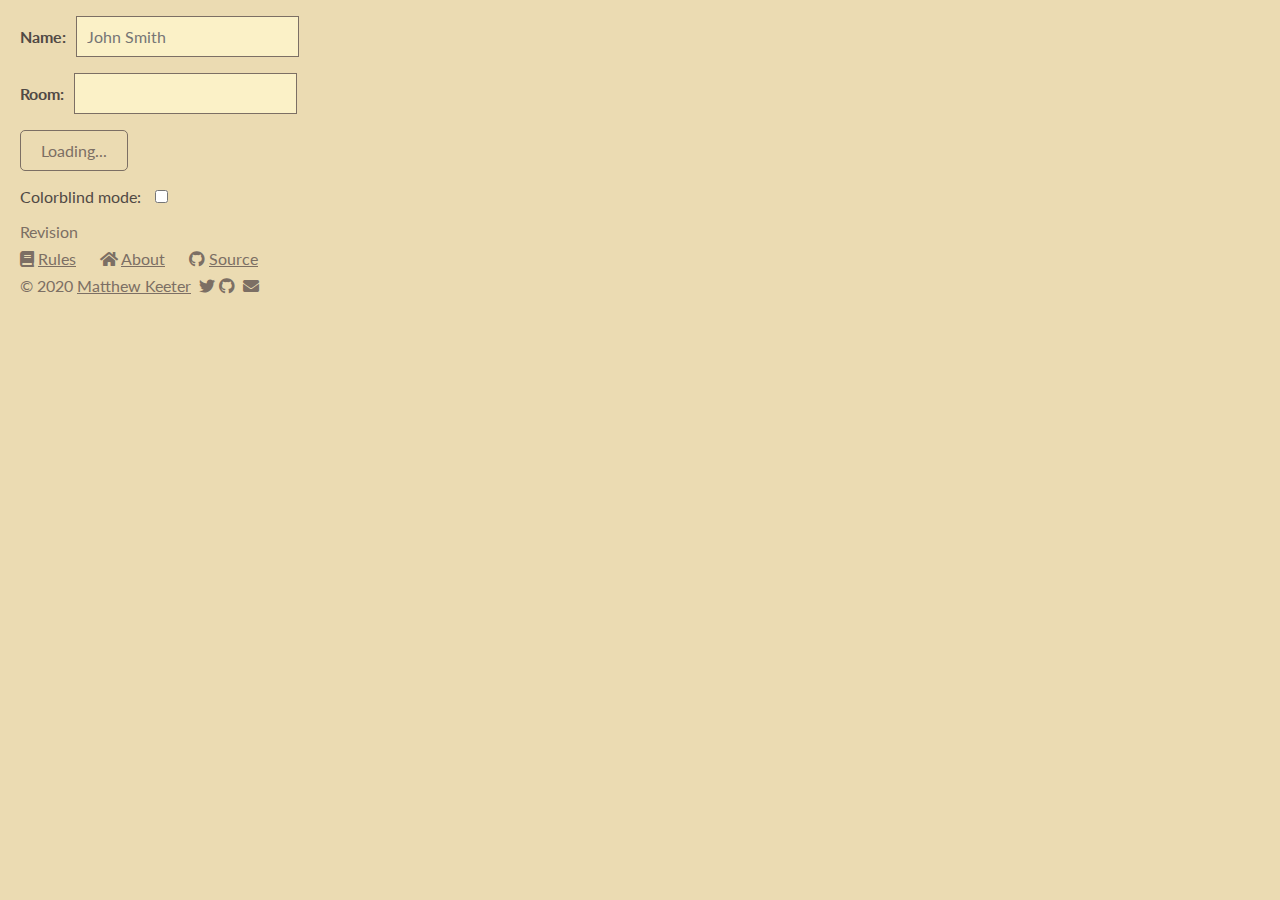
<file: pont-client/deploy/index.html>
<!DOCTYPE html>
<html>
    <head>
        <meta content="text/html;charset=utf-8" http-equiv="Content-Type"/>
        <meta name="viewport" content="width=device-width, initial-scale=1.0">
        <title>Pont</title>
        <link href="https://cdnjs.cloudflare.com/ajax/libs/font-awesome/5.13.0/css/all.min.css" rel="stylesheet">
        <link href="https://fonts.googleapis.com/css2?family=Inconsolata&family=Lato&display=swap" rel="stylesheet">
        <link href="style.css" rel="stylesheet">
    </head>
    <body>
    <script type="module">
        import init from './pont_client.js';
        async function run() {
            await init();
        }
        run();
    </script>

    <div id="disconnected" hidden="" class="information">
        <p><i class="fas fa-exclamation-triangle"></i>
            <span id="disconnected_msg">Could not connect to game server</span>
        </p>
        <p>Please refresh the page to try again</p>
    </div>

    <!-- UI while joining the game -->
    <div id="join">
        <form id="join_form">
            <p><b>Name:</b><input id="name_input" placeholder="John Smith" required=""></p>
            <p><b>Room:</b><input id="room_input" pattern="^[a-z]+ [a-z]+ [a-z]+$"></p>
            <p><button id="play_button" type="submit" class="disabled">Loading...</button></p>
            <p>Colorblind mode: <input type="checkbox" value="0" id="colorblind"></p>
        </form>
        <div id="err_div" hidden="">
            <i class="fas fa-exclamation-triangle"></i>
            <span id="err_span"></span>
        </div>
    </div>

    <!-- Main game UI -->
    <div id="playing" hidden="">
        <p><span class="noselect"><b>Room: </b></span>
           <span id="room_name"></span></p>
        <div id="game">
            <div id="svg_div" class="nyt">
                <svg id="dummy" viewBox="0 0 200 200"></svg>
                <div id="hand" class="background"></div>
                <div id="board" class="background"></div>
                <div id="exchange_div"><p>Drop here to<br>swap pieces</p></div>
                <button id="accept_button" class="gameplay" disabled>
                    <i class="fas fa-check"></i>
                </button>
                <button id="reject_button" class="gameplay" disabled>
                    <i class="fas fa-times"></i>
                </button>
                <svg id="game_svg" width="100" height="100" viewBox="0 0 200 200">
                    <defs>
                        <clipPath id="clip_rect">
                            <rect width="200" height="175" x="0" y="0"></rect>
                        </clipPath>
                    </defs>
                    <rect id="pan_rect" width="200" height="175" x="0" y="0"></rect>
                    <g clip-path="url(#clip_rect)">
                        <g id="pan_group" transform="translate(0 0)"></g>
                    </g>
                </svg>
            </div>
            <div>
                <table id="score_table">
                    <tbody id="score_rows">
                        <tr><th style="width:20px"></th>
                            <th style="width:100%">Player</th>
                            <th style="width:60%">Score</th>
                        </tr>
                    </tbody>
                </table>
            </div>
            <div id="chat_div">
                <div id="chat_msgs"></div>
                <div id="chat_input_div">
                    <p><b id="chat_name"></b></p>
                    <input id="chat_input" placeholder="Send Message...">
                </div>
            </div>
        </div>
    </div>

    <div id="footer">
        <p>Revision <span id="revhash"></span></p>
        <p>
            <a href="rules.html" target="_blank"><i class="fas fa-book"></i></a>
            <a href="rules.html" class="padded" target="_blank">Rules</i></a>
            <a href="https://mattkeeter.com/projects/pont" target="_blank"><i class="fas fa-home"></i></a>
            <a href="https://mattkeeter.com/projects/pont" class="padded" target="_blank">About</a>
            <a href="https://github.com/mkeeter/pont" target="_blank"><i class="fab fa-github"></i></a>
            <a href="https://github.com/mkeeter/pont" target="_blank">Source</a>
        </p>
        <p>© 2020 <a href="https://mattkeeter.com" target="_blank">Matthew Keeter</a>&nbsp;
        <a href="https://twitter.com/impraxical" target="_blank"><i class="fab fa-twitter"></i></a>
        <a href="https://github.com/mkeeter" target="_blank"><i class="fab fa-github"></i></a>&nbsp;
        <a href="mailto:matt.j.keeter@gmail.com" target="_blank"><i class="fas fa-envelope"></i></a>&nbsp;
        </p>
    </div>
  </body>
</html>
</file>
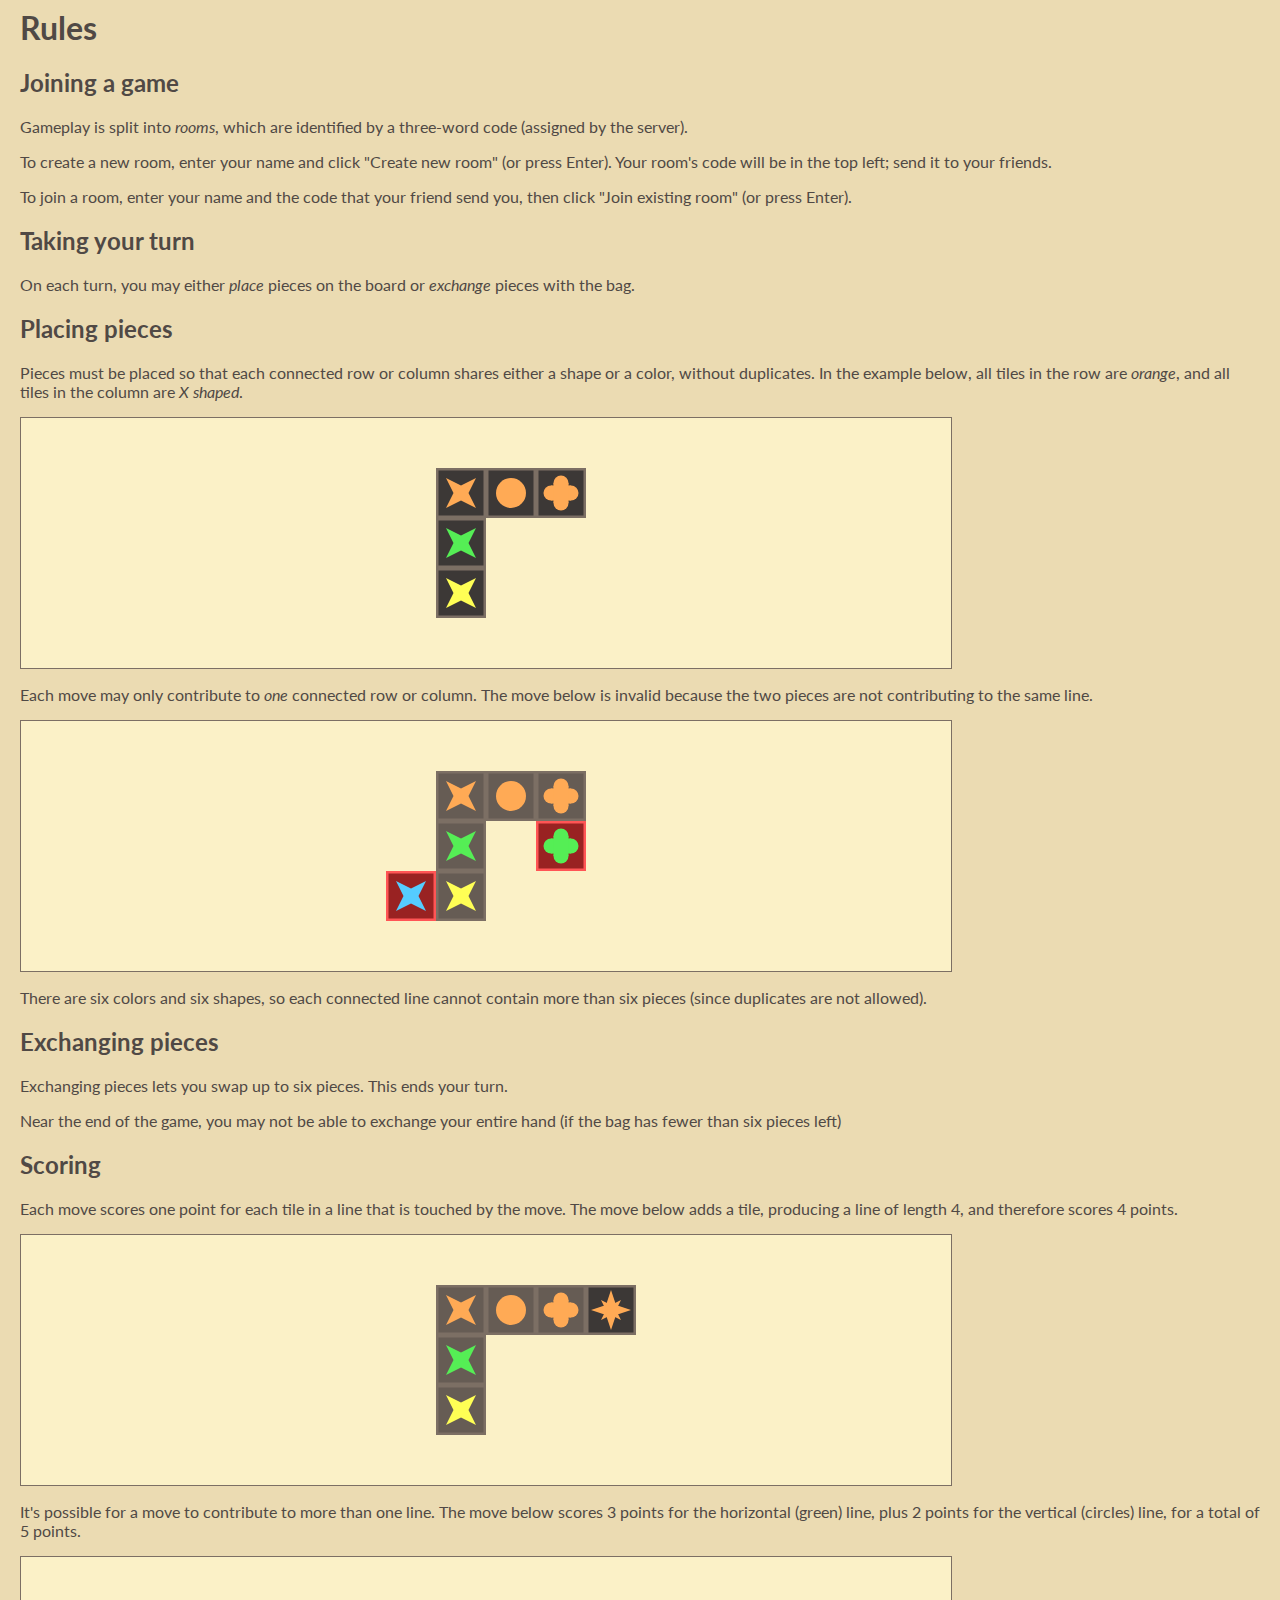
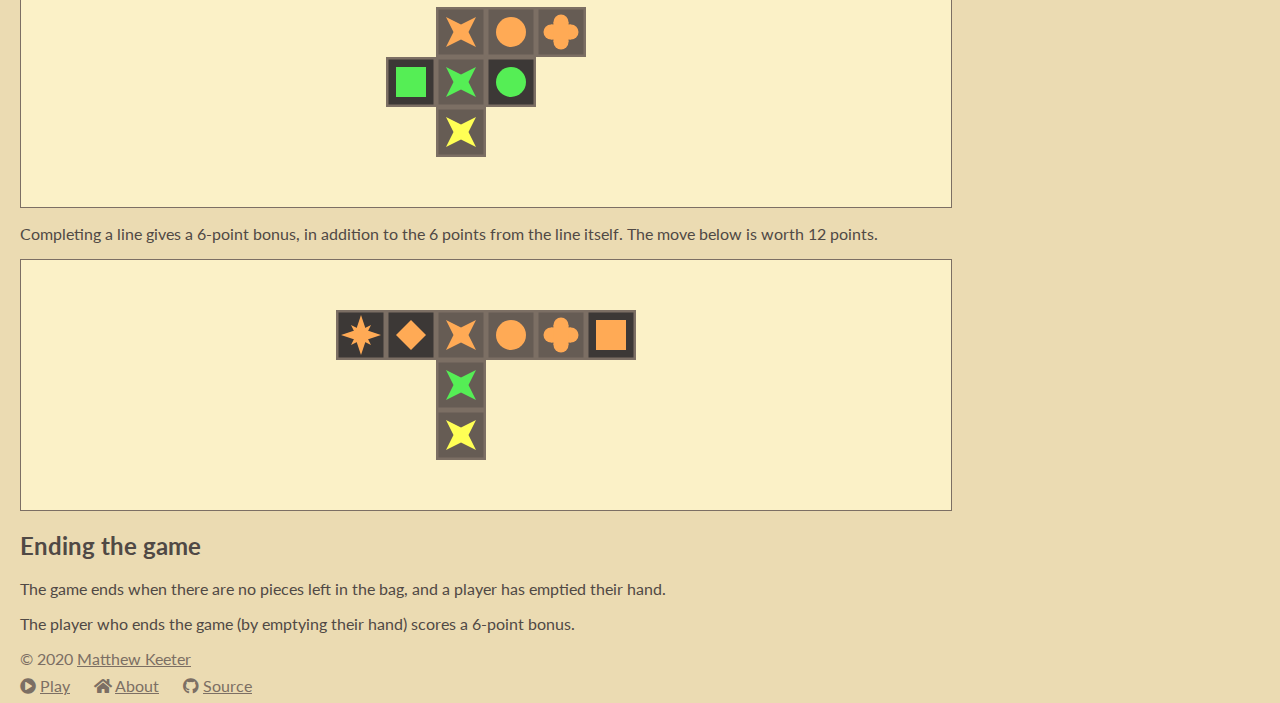
<file: pont-client/deploy/rules.html>
<html>
    <head>
        <meta content="text/html;charset=utf-8" http-equiv="Content-Type"/>
        <meta name="viewport" content="width=device-width, initial-scale=1.0">
        <title>Pont Rules</title>
        <link href="https://cdnjs.cloudflare.com/ajax/libs/font-awesome/5.13.0/css/all.min.css" rel="stylesheet">
        <link href="https://fonts.googleapis.com/css2?family=Lato&display=swap" rel="stylesheet"> 
        <link href="style.css" rel="stylesheet">
    </head>
    <body id="rules">
        <h1>Rules</h1>
        <h2>Joining a game</h2>
        <p>Gameplay is split into <i>rooms</i>,
        which are identified by a three-word code
        (assigned by the server).</p>
        <p>To create a new room, enter your name and click "Create new room"
        (or press Enter).  Your room's code will be in the top left;
        send it to your friends.</p>
        <p>To join a room, enter your name and the code that your friend
        send you, then click "Join existing room" (or press Enter).</p>

        <h2>Taking your turn</h2>
        <p>On each turn, you may either <i>place</i> pieces on the board or <i>exchange</i> pieces with the bag.</p>
        <h2>Placing pieces</h2>
        <p>
        Pieces must be placed so that each connected row or column shares either a shape or a color, without duplicates.
        In the example below, all tiles in the row are <i>orange</i>, and all tiles in the column are <i>X shaped</i>.
        </p>
        <svg class="example" width="100" height="100" viewBox="50 70 60 50">
        <g class="shape-orange piece" transform="translate(70 80)"><rect class="tile" width="9.5" height="9.5" x="0.25" y="0.25"></rect><polygon points="2,2 3.5,5 2,8 5,6.5 8,8 6.5,5 8,2 5,3.5" class="color"></polygon><polygon points="0.5,0.5 3,0.5 0.5,3" class="corner color"></polygon><polygon points="9.5,9.5 7,9.5 9.5,7" class="corner color"></polygon></g><g class="shape-orange piece" transform="translate(80 80)"><rect class="tile" width="9.5" height="9.5" x="0.25" y="0.25"></rect><circle r="3.0" cx="5.0" cy="5.0" class="color"></circle><polygon points="0.5,0.5 3,0.5 0.5,3" class="corner color"></polygon><polygon points="9.5,9.5 7,9.5 9.5,7" class="corner color"></polygon></g><g class="shape-green piece" transform="translate(70 90)"><rect class="tile" width="9.5" height="9.5" x="0.25" y="0.25"></rect><polygon points="2,2 3.5,5 2,8 5,6.5 8,8 6.5,5 8,2 5,3.5" class="color"></polygon><polygon points="9.5,9.5 7,9.5 9.5,7" class="corner color"></polygon></g><g class="shape-yellow piece" transform="translate(70 100)"><rect class="tile" width="9.5" height="9.5" x="0.25" y="0.25"></rect><polygon points="2,2 3.5,5 2,8 5,6.5 8,8 6.5,5 8,2 5,3.5" class="color"></polygon><polygon points="0.5,0.5 3,0.5 0.5,3" class="corner color"></polygon></g><g class="shape-orange piece" transform="translate(90 80)"><rect class="tile" width="9.5" height="9.5" x="0.25" y="0.25"></rect><g class="color"><circle r="1.5" cx="5" cy="3"></circle><circle r="1.5" cx="5" cy="7"></circle><circle r="1.5" cx="3" cy="5"></circle><circle r="1.5" cx="7" cy="5"></circle><rect width="4.0" height="3.0" x="3.0" y="3.5"></rect><rect width="3.0" height="4.0" x="3.5" y="3.0"></rect></g><polygon points="0.5,0.5 3,0.5 0.5,3" class="corner color"></polygon><polygon points="9.5,9.5 7,9.5 9.5,7" class="corner color"></polygon></g>
        </svg>

        <p>
        Each move may only contribute to <i>one</i> connected row or column.
        The move below is invalid because the two pieces are not contributing to the same line.
        </p>

        <svg class="example" width="100" height="100" viewBox="50 70 60 50">
        <g class="shape-orange placed" transform="translate(70 80)"><rect class="tile" width="9.5" height="9.5" x="0.25" y="0.25"></rect><polygon points="2,2 3.5,5 2,8 5,6.5 8,8 6.5,5 8,2 5,3.5" class="color"></polygon><polygon points="0.5,0.5 3,0.5 0.5,3" class="corner color"></polygon><polygon points="9.5,9.5 7,9.5 9.5,7" class="corner color"></polygon></g><g class="shape-orange placed" transform="translate(80 80)"><rect class="tile" width="9.5" height="9.5" x="0.25" y="0.25"></rect><circle r="3.0" cx="5.0" cy="5.0" class="color"></circle><polygon points="0.5,0.5 3,0.5 0.5,3" class="corner color"></polygon><polygon points="9.5,9.5 7,9.5 9.5,7" class="corner color"></polygon></g><g class="shape-green placed" transform="translate(70 90)"><rect class="tile" width="9.5" height="9.5" x="0.25" y="0.25"></rect><polygon points="2,2 3.5,5 2,8 5,6.5 8,8 6.5,5 8,2 5,3.5" class="color"></polygon><polygon points="9.5,9.5 7,9.5 9.5,7" class="corner color"></polygon></g><g class="shape-yellow placed" transform="translate(70 100)"><rect class="tile" width="9.5" height="9.5" x="0.25" y="0.25"></rect><polygon points="2,2 3.5,5 2,8 5,6.5 8,8 6.5,5 8,2 5,3.5" class="color"></polygon><polygon points="0.5,0.5 3,0.5 0.5,3" class="corner color"></polygon></g><g class="shape-orange placed" transform="translate(90 80)"><rect class="tile" width="9.5" height="9.5" x="0.25" y="0.25"></rect><g class="color"><circle r="1.5" cx="5" cy="3"></circle><circle r="1.5" cx="5" cy="7"></circle><circle r="1.5" cx="3" cy="5"></circle><circle r="1.5" cx="7" cy="5"></circle><rect width="4.0" height="3.0" x="3.0" y="3.5"></rect><rect width="3.0" height="4.0" x="3.5" y="3.0"></rect></g><polygon points="0.5,0.5 3,0.5 0.5,3" class="corner color"></polygon><polygon points="9.5,9.5 7,9.5 9.5,7" class="corner color"></polygon></g><g class="shape-green piece invalid" transform="translate(90 90)"><rect class="tile" width="9.5" height="9.5" x="0.25" y="0.25"></rect><g class="color"><circle r="1.5" cx="5" cy="3"></circle><circle r="1.5" cx="5" cy="7"></circle><circle r="1.5" cx="3" cy="5"></circle><circle r="1.5" cx="7" cy="5"></circle><rect width="4.0" height="3.0" x="3.0" y="3.5"></rect><rect width="3.0" height="4.0" x="3.5" y="3.0"></rect></g><polygon points="9.5,9.5 7,9.5 9.5,7" class="corner color"></polygon></g><g class="shape-blue piece invalid" transform="translate(60 100)"><rect class="tile" width="9.5" height="9.5" x="0.25" y="0.25"></rect><polygon points="2,2 3.5,5 2,8 5,6.5 8,8 6.5,5 8,2 5,3.5" class="color"></polygon><polygon points="0.5,9.5 3,9.5 0.5,7" class="corner color"></polygon></g></g>
        </svg>

        <p>There are six colors and six shapes, so each connected line
        cannot contain more than six pieces (since duplicates are not allowed).</p>

        <h2>Exchanging pieces</h2>
        <p>Exchanging pieces lets you swap up to six pieces.  This ends your turn.</p>
        <p>Near the end of the game, you may not be able to exchange your entire hand (if the bag has fewer than six pieces left)</p>

        <h2>Scoring</h2>
        <p>
        Each move scores one point for each tile in a line that is touched by the move.
        The move below adds a tile, producing a line of length 4,
        and therefore scores 4 points.
        </p>

        <svg class="example" width="100" height="100" viewBox="50 70 60 50">
        <g class="shape-orange placed" transform="translate(70 80)"><rect class="tile" width="9.5" height="9.5" x="0.25" y="0.25"></rect><polygon points="2,2 3.5,5 2,8 5,6.5 8,8 6.5,5 8,2 5,3.5" class="color"></polygon><polygon points="0.5,0.5 3,0.5 0.5,3" class="corner color"></polygon><polygon points="9.5,9.5 7,9.5 9.5,7" class="corner color"></polygon></g><g class="shape-orange placed" transform="translate(80 80)"><rect class="tile" width="9.5" height="9.5" x="0.25" y="0.25"></rect><circle r="3.0" cx="5.0" cy="5.0" class="color"></circle><polygon points="0.5,0.5 3,0.5 0.5,3" class="corner color"></polygon><polygon points="9.5,9.5 7,9.5 9.5,7" class="corner color"></polygon></g><g class="shape-green placed" transform="translate(70 90)"><rect class="tile" width="9.5" height="9.5" x="0.25" y="0.25"></rect><polygon points="2,2 3.5,5 2,8 5,6.5 8,8 6.5,5 8,2 5,3.5" class="color"></polygon><polygon points="9.5,9.5 7,9.5 9.5,7" class="corner color"></polygon></g><g class="shape-yellow placed" transform="translate(70 100)"><rect class="tile" width="9.5" height="9.5" x="0.25" y="0.25"></rect><polygon points="2,2 3.5,5 2,8 5,6.5 8,8 6.5,5 8,2 5,3.5" class="color"></polygon><polygon points="0.5,0.5 3,0.5 0.5,3" class="corner color"></polygon></g><g class="shape-orange placed" transform="translate(90 80)"><rect class="tile" width="9.5" height="9.5" x="0.25" y="0.25"></rect><g class="color"><circle r="1.5" cx="5" cy="3"></circle><circle r="1.5" cx="5" cy="7"></circle><circle r="1.5" cx="3" cy="5"></circle><circle r="1.5" cx="7" cy="5"></circle><rect width="4.0" height="3.0" x="3.0" y="3.5"></rect><rect width="3.0" height="4.0" x="3.5" y="3.0"></rect></g><polygon points="0.5,0.5 3,0.5 0.5,3" class="corner color"></polygon><polygon points="9.5,9.5 7,9.5 9.5,7" class="corner color"></polygon></g><g class="shape-orange piece" transform="translate(100 80)"><rect class="tile" width="9.5" height="9.5" x="0.25" y="0.25"></rect><g class="color"><polygon points="3,3 4,5 3,7 5,6 7,7 6,5 7,3 5,4"></polygon><polygon points="1,5 4,6 5,9 6,6 9,5 6,4 5,1 4,4"></polygon></g><polygon points="0.5,0.5 3,0.5 0.5,3" class="corner color"></polygon><polygon points="9.5,9.5 7,9.5 9.5,7" class="corner color"></polygon></g>
        </svg>

        <p>It's possible for a move to contribute to more than one line.
        The move below scores 3 points for the horizontal (green) line,
        plus 2 points for the vertical (circles) line, for a total of 5 points.
        </p>

        <svg class="example" width="100" height="100" viewBox="50 70 60 50">
        <g class="shape-orange placed" transform="translate(70 80)"><rect class="tile" width="9.5" height="9.5" x="0.25" y="0.25"></rect><polygon points="2,2 3.5,5 2,8 5,6.5 8,8 6.5,5 8,2 5,3.5" class="color"></polygon><polygon points="0.5,0.5 3,0.5 0.5,3" class="corner color"></polygon><polygon points="9.5,9.5 7,9.5 9.5,7" class="corner color"></polygon></g><g class="shape-orange placed" transform="translate(80 80)"><rect class="tile" width="9.5" height="9.5" x="0.25" y="0.25"></rect><circle r="3.0" cx="5.0" cy="5.0" class="color"></circle><polygon points="0.5,0.5 3,0.5 0.5,3" class="corner color"></polygon><polygon points="9.5,9.5 7,9.5 9.5,7" class="corner color"></polygon></g><g class="shape-green placed" transform="translate(70 90)"><rect class="tile" width="9.5" height="9.5" x="0.25" y="0.25"></rect><polygon points="2,2 3.5,5 2,8 5,6.5 8,8 6.5,5 8,2 5,3.5" class="color"></polygon><polygon points="9.5,9.5 7,9.5 9.5,7" class="corner color"></polygon></g><g class="shape-yellow placed" transform="translate(70 100)"><rect class="tile" width="9.5" height="9.5" x="0.25" y="0.25"></rect><polygon points="2,2 3.5,5 2,8 5,6.5 8,8 6.5,5 8,2 5,3.5" class="color"></polygon><polygon points="0.5,0.5 3,0.5 0.5,3" class="corner color"></polygon></g><g class="shape-orange placed" transform="translate(90 80)"><rect class="tile" width="9.5" height="9.5" x="0.25" y="0.25"></rect><g class="color"><circle r="1.5" cx="5" cy="3"></circle><circle r="1.5" cx="5" cy="7"></circle><circle r="1.5" cx="3" cy="5"></circle><circle r="1.5" cx="7" cy="5"></circle><rect width="4.0" height="3.0" x="3.0" y="3.5"></rect><rect width="3.0" height="4.0" x="3.5" y="3.0"></rect></g><polygon points="0.5,0.5 3,0.5 0.5,3" class="corner color"></polygon><polygon points="9.5,9.5 7,9.5 9.5,7" class="corner color"></polygon></g><g class="shape-green piece" transform="translate(80 90)"><rect class="tile" width="9.5" height="9.5" x="0.25" y="0.25"></rect><circle r="3.0" cx="5.0" cy="5.0" class="color"></circle><polygon points="9.5,9.5 7,9.5 9.5,7" class="corner color"></polygon></g><g class="shape-green piece" transform="translate(60 90)"><rect class="tile" width="9.5" height="9.5" x="0.25" y="0.25"></rect><rect width="6.0" height="6.0" x="2.0" y="2.0" class="color"></rect><polygon points="9.5,9.5 7,9.5 9.5,7" class="corner color"></polygon></g>
        </svg>

        <p>Completing a line gives a 6-point bonus,
        in addition to the 6 points from the line itself.
        The move below is worth 12 points.
        </p>
        <svg class="example" width="100" height="100" viewBox="50 70 60 50">
        <g class="shape-orange placed" transform="translate(70 80)"><rect class="tile" width="9.5" height="9.5" x="0.25" y="0.25"></rect><polygon points="2,2 3.5,5 2,8 5,6.5 8,8 6.5,5 8,2 5,3.5" class="color"></polygon><polygon points="0.5,0.5 3,0.5 0.5,3" class="corner color"></polygon><polygon points="9.5,9.5 7,9.5 9.5,7" class="corner color"></polygon></g><g class="shape-orange placed" transform="translate(80 80)"><rect class="tile" width="9.5" height="9.5" x="0.25" y="0.25"></rect><circle r="3.0" cx="5.0" cy="5.0" class="color"></circle><polygon points="0.5,0.5 3,0.5 0.5,3" class="corner color"></polygon><polygon points="9.5,9.5 7,9.5 9.5,7" class="corner color"></polygon></g><g class="shape-green placed" transform="translate(70 90)"><rect class="tile" width="9.5" height="9.5" x="0.25" y="0.25"></rect><polygon points="2,2 3.5,5 2,8 5,6.5 8,8 6.5,5 8,2 5,3.5" class="color"></polygon><polygon points="9.5,9.5 7,9.5 9.5,7" class="corner color"></polygon></g><g class="shape-yellow placed" transform="translate(70 100)"><rect class="tile" width="9.5" height="9.5" x="0.25" y="0.25"></rect><polygon points="2,2 3.5,5 2,8 5,6.5 8,8 6.5,5 8,2 5,3.5" class="color"></polygon><polygon points="0.5,0.5 3,0.5 0.5,3" class="corner color"></polygon></g><g class="shape-orange placed" transform="translate(90 80)"><rect class="tile" width="9.5" height="9.5" x="0.25" y="0.25"></rect><g class="color"><circle r="1.5" cx="5" cy="3"></circle><circle r="1.5" cx="5" cy="7"></circle><circle r="1.5" cx="3" cy="5"></circle><circle r="1.5" cx="7" cy="5"></circle><rect width="4.0" height="3.0" x="3.0" y="3.5"></rect><rect width="3.0" height="4.0" x="3.5" y="3.0"></rect></g><polygon points="0.5,0.5 3,0.5 0.5,3" class="corner color"></polygon><polygon points="9.5,9.5 7,9.5 9.5,7" class="corner color"></polygon></g><g class="shape-orange piece" transform="translate(100 80)"><rect class="tile" width="9.5" height="9.5" x="0.25" y="0.25"></rect><rect width="6.0" height="6.0" x="2.0" y="2.0" class="color"></rect><polygon points="0.5,0.5 3,0.5 0.5,3" class="corner color"></polygon><polygon points="9.5,9.5 7,9.5 9.5,7" class="corner color"></polygon></g><g class="shape-orange piece" transform="translate(60 80)"><rect class="tile" width="9.5" height="9.5" x="0.25" y="0.25"></rect><polygon points="2,5 5,8 8,5 5,2" class="color"></polygon><polygon points="0.5,0.5 3,0.5 0.5,3" class="corner color"></polygon><polygon points="9.5,9.5 7,9.5 9.5,7" class="corner color"></polygon></g><g class="shape-orange piece" transform="translate(50 80)"><rect class="tile" width="9.5" height="9.5" x="0.25" y="0.25"></rect><g class="color"><polygon points="3,3 4,5 3,7 5,6 7,7 6,5 7,3 5,4"></polygon><polygon points="1,5 4,6 5,9 6,6 9,5 6,4 5,1 4,4"></polygon></g><polygon points="0.5,0.5 3,0.5 0.5,3" class="corner color"></polygon><polygon points="9.5,9.5 7,9.5 9.5,7" class="corner color"></polygon></g>
        </svg>

        <h2>Ending the game</h2>
        <p>The game ends when there are no pieces left in the bag,
        and a player has emptied their hand.</p>

        <p>The player who ends the game (by emptying their hand)
        scores a 6-point bonus.</p>

            <div id="footer">
                <p>© 2020 <a href="https://mattkeeter.com">Matthew Keeter</a></p>
                <p>
                    <a href="index.html"><i class="fa fa-play-circle"></i></a>
                    <a href="index.html" class="padded">Play</i></a>
                    <a href="https://mattkeeter.com/projects/pont"><i class="fas fa-home"></i></a>
                    <a href="https://mattkeeter.com/projects/pont" class="padded">About</a>
                    <a href="https://github.com/mkeeter/pont"><i class="fab fa-github"></i></a>
                    <a href="https://github.com/mkeeter/pont">Source</a>
                </p>
            </div>
        </body>
</html>
</file>
<file: pont-client/deploy/style.css>
:root {
    --dark0: #1d2021;
    --dark1: #3c3836;
    --dark2: #504945;
    --dark3: #665c54;
    --dark4: #7c6f64;

    --light4: #a89984;
    --light3: #bdae93;
    --light2: #d5c4a1;
    --light1: #ebdbb2;
    --light0: #fbf1c7;

    --yellow: #ff5;
    --orange: #fa5;
    --violet: #c7f;
    --blue: #5cf;
    --green: #5e5;
    --red: #f55;
    --dark-red: #922;
}

body {
    font-family: Lato, sans-serif;
    font-size: 16px;
    color: var(--dark2);
    margin-left: 20px;
    margin-right: 20px;
    background-color: var(--light1);
}

div.information {
    font-size: 20px;
}

input {
    font-family: Lato, sans-serif;
    font-size: 16px;
    background-color: var(--light0);
    border:1px solid var(--dark4);
    padding: 10px;
    margin-left: 10px;
}

/*  Shows an error if you connect to an invalid room */
div#err_div {
    color: var(--red);
}
span#err_span {
    margin-left: 10px;
}

/*  Make the 'Room:' text unselectable to make copy-pasting easier */
.noselect {
    -webkit-touch-callout: none;
    -webkit-user-select: none;
    -khtml-user-select: none;
    -moz-user-select: none;
    -ms-user-select: none;
    user-select: none;
}

/*  Welcome to... the chat zone */
div#chat_input_div {
    display:flex;
    flex-direction: row;
    margin-top: 10px;
}
input#chat_input {
    min-width: 0px;
    flex: 1;
}
div#chat_name {
    padding-top: 10px;
}
div#chat_msgs {
    height: 100px;
    overflow-y: auto;
    border:1px solid var(--dark4);
    background-color: var(--light0);
    padding: 10px;
}
div#chat_div {
    display: flex;
    flex-direction: column;
    overflow-x: auto;
}
#chat_msgs span {
    margin-left: 5px;
}
p.msg {
    margin-top: 2px;
    margin-bottom: 2px;
}

/*  Button to join the game */
button {
    color: var(--dark2);
    background-color: var(--light0);
    border:1px solid var(--dark4);
    border-radius: 5px;
    transition: border-radius 0.1s;
}

form button {
    border-radius: 5px;
    transition: border-radius 0.1s;
    padding: 10px 20px;
    font-family: Lato, sans-serif;
    font-size: 16px;
}

span#revhash {
    font-family: Inconsolata, "Courier New", monospace;
}
span#room_name {
    margin-left: 10px;
    font-family: Inconsolata, "Courier New", monospace;
}

form:invalid button {
    color: var(--dark4);
    background-color: var(--light1);
}

button.disabled {
    color: var(--dark4);
    background-color: var(--light1);
    pointer-events: none;
}

/*  Only change button radius on hover for devices that support it
 *  (otherwise, they get hovered on click, which is weird) */
@media (hover: hover) {
    form:not(:invalid) button:hover {
        border-radius: 15px;
    }
    button.gameplay:hover {
        border-radius: 15px;
    }
}

/*  Main game div */
div#game {
    display: grid;
    column-gap: 20px;
}

/* List of players */
table#score_table {
    table-layout: fixed;
    width: 100%;
    border-collapse: collapse;
}
th {
    border-bottom: 1px solid var(--dark4);
    padding-bottom: 4px;
}
tr.player-row td {
    padding: 4px;
}
tr.player-row i {
    visibility: hidden;
}
tr.player-row.active i {
    visibility: visible;
}
tr.disconnected {
    color: var(--dark4);
}

/*  Tiles on the board */
g.placed rect.tile {
    fill: var(--dark3);
    stroke-width: 0.5;
    stroke: var(--dark4);
}
/* Last played tile */
g.played rect.tile {
    fill: var(--dark0);
    stroke: var(--light4);
}
div#svg_div.nyt g.piece rect.tile {
    fill: var(--dark3);
}
g.piece rect.tile {
    fill: var(--dark1);
    stroke-width: 0.5;
    stroke: var(--dark4);
}
g.invalid rect.tile {
    fill: var(--dark-red);
    stroke: var(--red);
}
g.piece {
    pointer-events: auto;
}
rect.shadow {
    fill: var(--light1);
    stroke-width: 0.5;
    stroke: var(--light2);
}
rect#pan_rect {
    fill: none;
    pointer-events: all;
}
g.shape-orange .color {
    fill: var(--orange);
}
.shape-yellow .color {
    fill: var(--yellow);
}
g.shape-green .color {
    fill: var(--green);
}
g.shape-red .color {
    fill: var(--red);
}
g.shape-blue .color {
    fill: var(--blue);
}
g.shape-purple .color {
    fill: var(--violet);
}

.corner {
    visibility: hidden;
}
div.colorblind .corner {
    visibility: visible;
}

/*  Buttons to submit your play */
button.gameplay {
    color: var(--dark1);
    position: absolute;
    height: 10%;
    width: 10%;
    font-size: 4vw;
}
button.gameplay:disabled {
    color: var(--dark4);
    background-color: var(--light1);
    pointer-events: none;
}
button#reject_button {
    left: 100%;
    top: 100%;
    transform: translateY(-100%) translateX(-100%);
}
button#accept_button {
    left: 100%;
    top: 100%;
    transform: translateY(-100%) translateX(-210%);
}

div#exchange_div {
    position: absolute;
    border:1px solid var(--dark4);
    background-color: var(--light0);
    height: 10%;
    width: 27.5%;
    top: calc(100%);
    left: 0%;
    transform: translateY(-100%) translateX(178%);

    -webkit-user-select: none;
    -ms-user-select: none;
    user-select: none;
}
div#exchange_div.disabled {
    color: var(--dark4);
    background-color: var(--light1);
}
div#svg_div.nyt div#exchange_div {
    color: var(--dark4);
    background-color: var(--light1);
}

div#exchange_div p {
    text-align: center;
    margin: 0;
    position: relative;
    top: 50%;
    transform: translateY(-50%);
}
div#count_div {
    padding-top: 4px;
    padding-bottom: 20px;
}
div#count_div p {
    color: var(--dark4);
    text-align: center;
    border-top: 1px solid var(--dark4);
    margin: 0px;
    padding-top: 5px;
}

/*  This is only used for layout things */
svg#dummy {
    width: 100%;
    pointer-events: none;
}

/*  Main game board */
svg#game_svg {
    position: absolute;
    width: 100%;
    height: 100%;
    left: 0px;
    top: 0px;
    pointer-events: none;
}

/*  Background divs to create nice sharp rectangles */
div.background {
    position: absolute;
    border:1px solid var(--dark4);
    background-color: var(--light0);
}
div#hand {
    left: 0px;
    top: calc(100%);
    transform: translateY(-100%);
    width: calc(47.5%);
    height: 10%;
}
div#board {
    left: 0px;
    top: 0px;
    width: calc(100%);
    height: calc(87.5%);
}

div#svg_div {
    margin-bottom: 10px;
    position: relative;
    touch-action: none;
}

/* Two-column layout */
@media only screen and (min-width: 750px) {
    div#game {
        grid-template-columns: 2fr 1fr;
    }
    div#chat_div {
        grid-column: 1 / span 2;
    }
    button.gameplay {
        font-size: 3vw;
    }
}

/* Three-column layout */
@media only screen and (min-width: 1200px) {
    div#svg_div {
        margin-bottom: 0px;
    }
    button.gameplay {
        font-size: 2vw;
    }
    div#game {
        grid-template-columns: 2fr 1fr 1fr;
    }
    div#chat_msgs {
        display:flex;
        flex-direction: column;
        flex: 1 0 auto;
    }
    div#chat_div {
        grid-column: 3;
    }
}

div#footer p {
    margin-bottom: 0;
    margin-top: 0.5em;
    color: var(--dark4);
}

div#footer a.padded {
    margin-right: 20px;
}

a {
    color: var(--dark4);
}

/******************************************************************************/

svg.example {
    width: 75%;
    height: 250px;
    border:1px solid var(--dark4);
    background-color: var(--light0);
}
</file>
